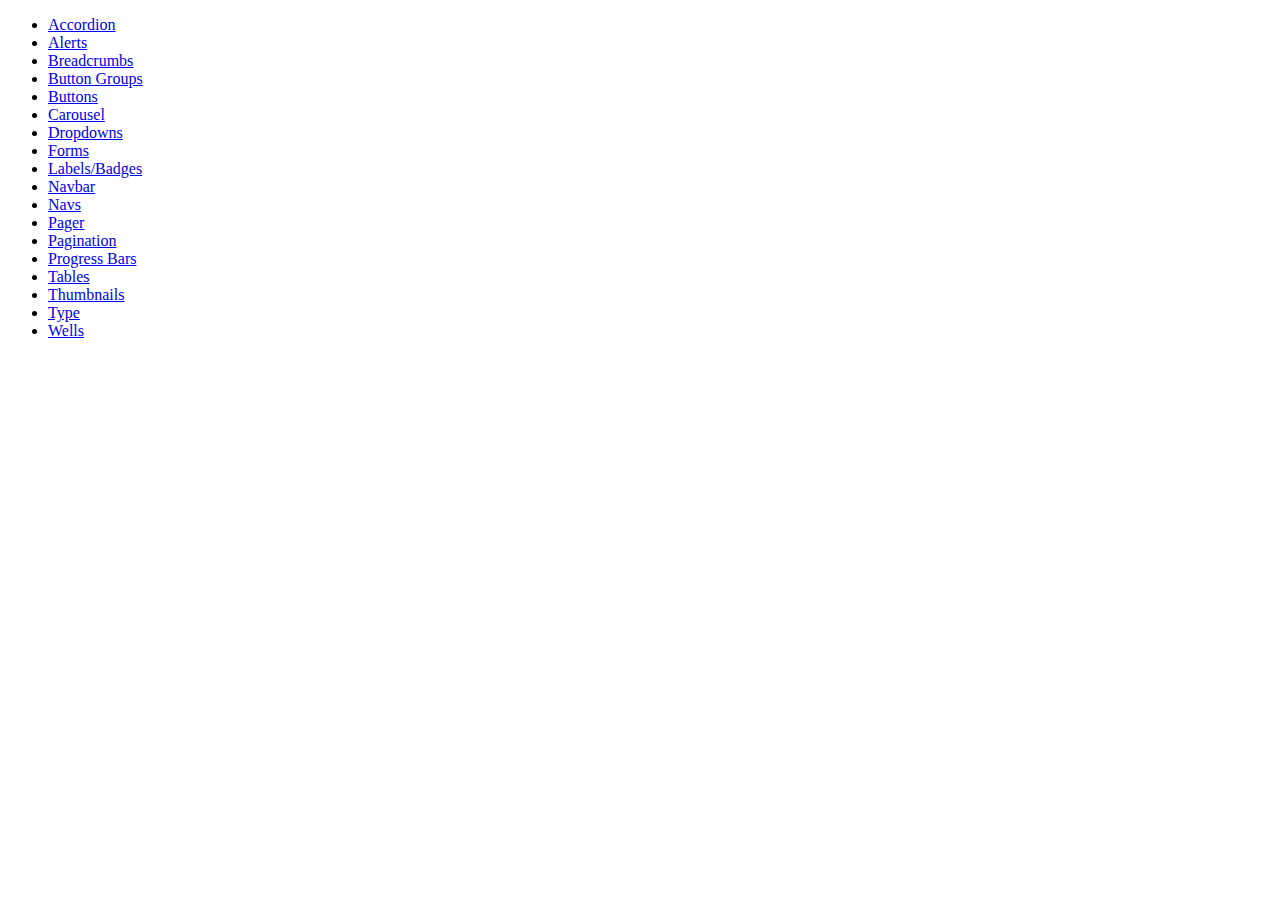
<file: components/ge-bootstrap/docs/index.html>
<!DOCTYPE html>
<html>
<head lang="en">
    <meta charset="UTF-8">
    <title>GE-Bootstrap Examples/Documentation</title>
</head>
<body>

<ul>
    <li><a href="accordion.html">Accordion</a></li>
    <li><a href="alerts.html">Alerts</a></li>
    <li><a href="breadcrumbs.html">Breadcrumbs</a></li>
    <li><a href="button-groups.html">Button Groups</a></li>
    <li><a href="buttons.html">Buttons</a></li>
    <li><a href="carousel.html">Carousel</a></li>
    <li><a href="dropdowns.html">Dropdowns</a></li>
    <li><a href="forms.html">Forms</a></li>
    <li><a href="labels-badges.html">Labels/Badges</a></li>
    <li><a href="navbar.html">Navbar</a></li>
    <li><a href="navs.html">Navs</a></li>
    <li><a href="pager.html">Pager</a></li>
    <li><a href="pagination.html">Pagination</a></li>
    <li><a href="progress-bars.html">Progress Bars</a></li>
    <li><a href="tables.html">Tables</a></li>
    <li><a href="thumbnails.html">Thumbnails</a></li>
    <li><a href="type.html">Type</a></li>
    <li><a href="wells.html">Wells</a></li>
</ul>
</body>
</html>
</file>
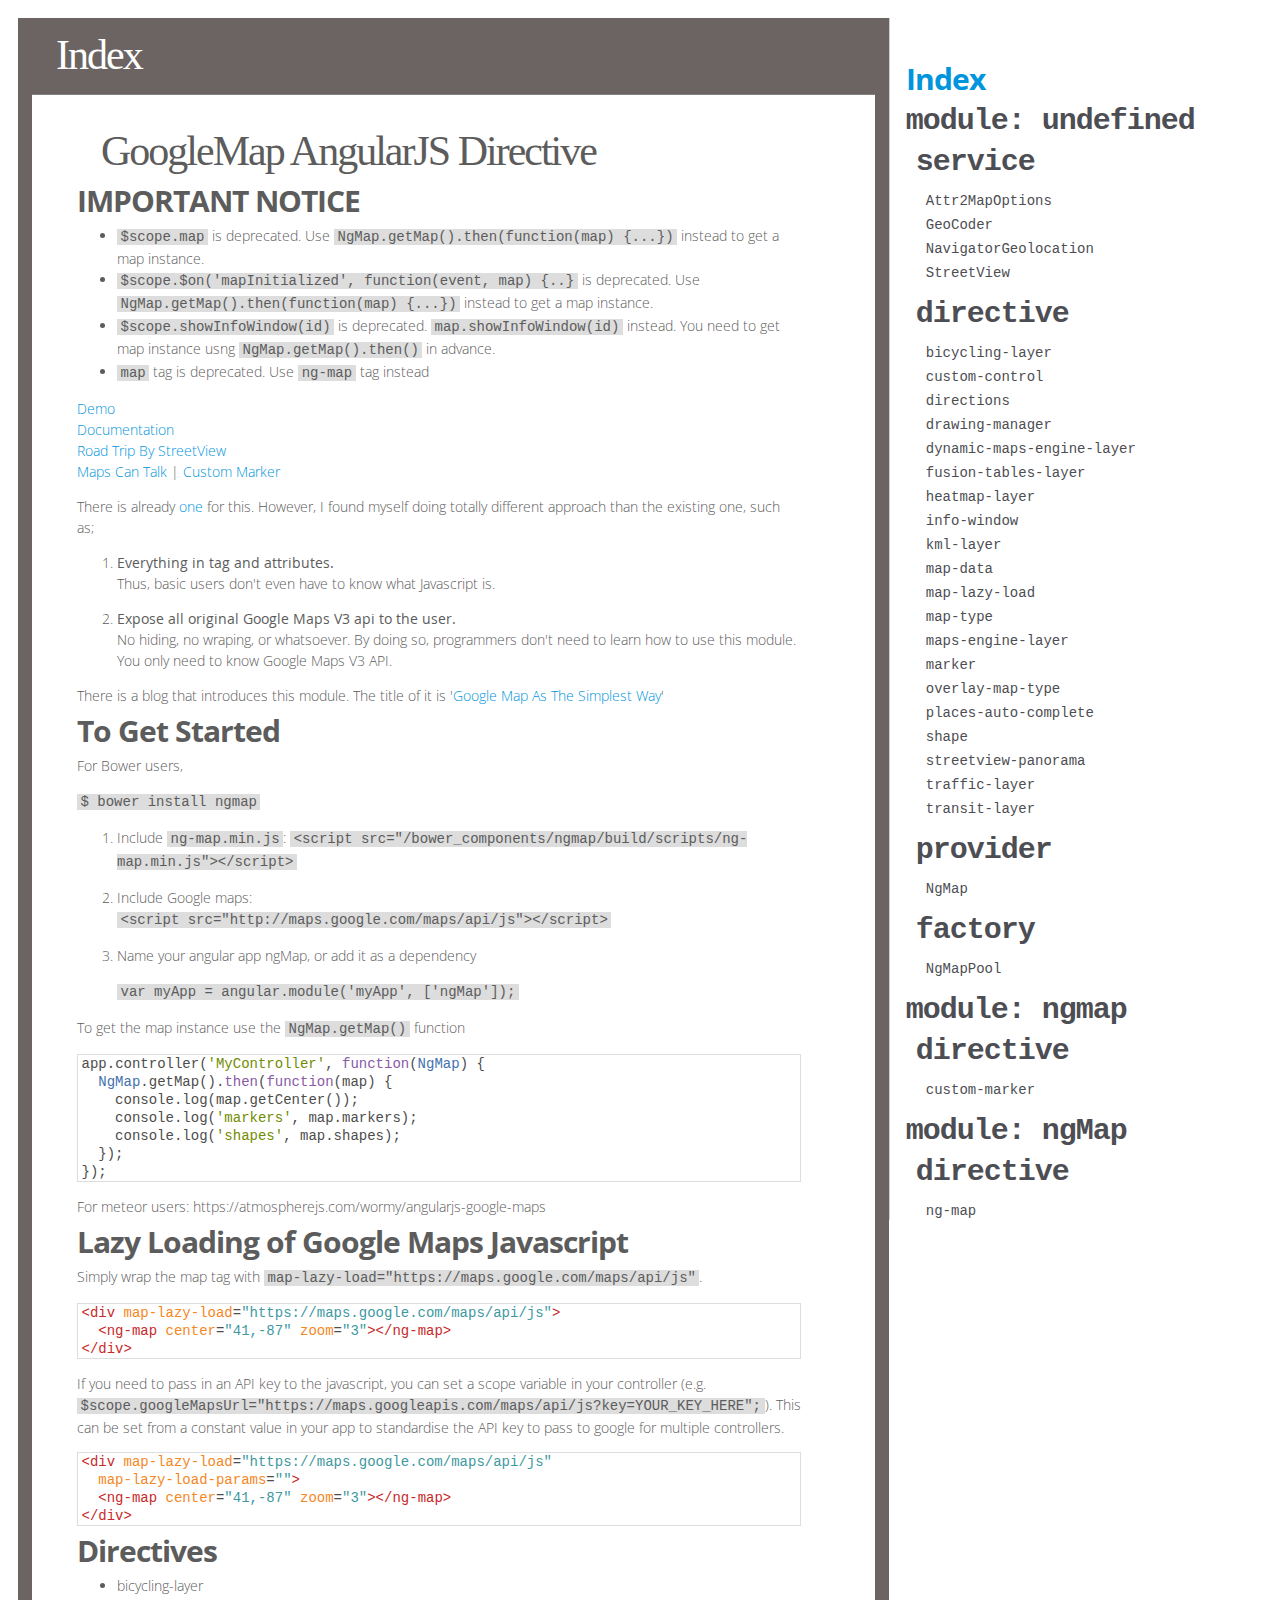
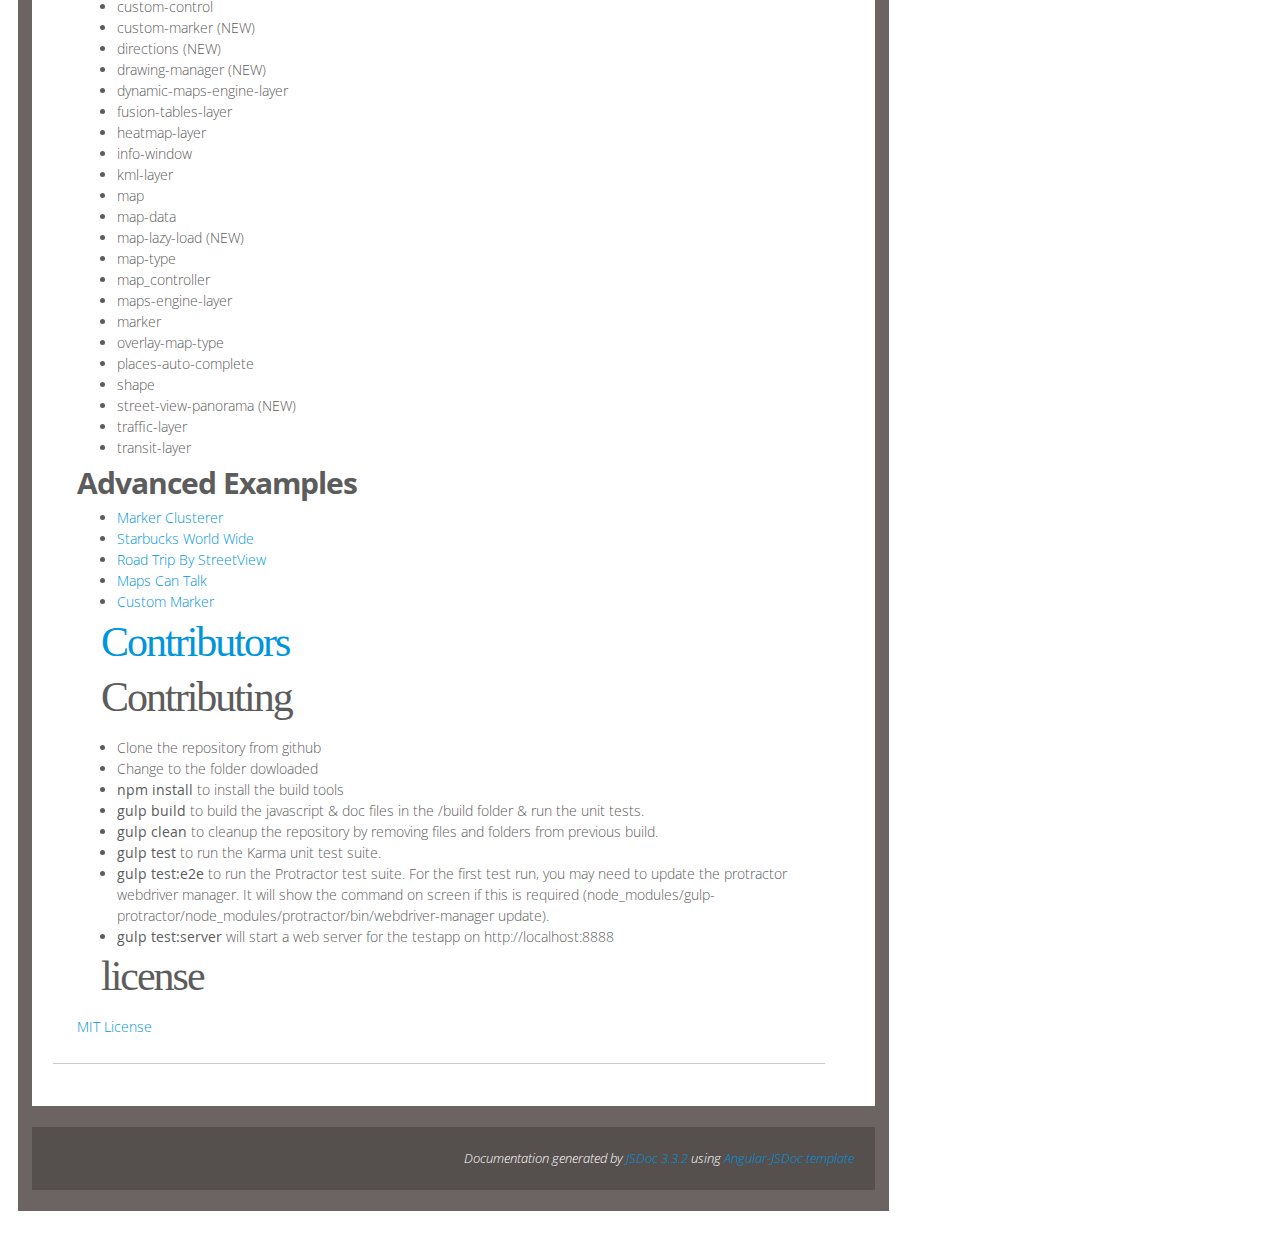
<file: components/ngmap/build/docs/index.html>
<!doctype html>
<html>
  <head>
    <title>JSDoc: Index</title>
    <link type="text/css" rel="stylesheet" href="css/jsdoc-default.css">
    <link href="css/prettify-tomorrow.css" type="text/css" rel="stylesheet">
    <link href="https://fonts.googleapis.com/css?family=Open+Sans:300italic,400italic,400,300,700" rel="stylesheet" type="text/css">
    <link href="css/custom.css" type="text/css" rel="stylesheet">
    <script src="js/prettify.js"></script>
    <script src="js/angular.min.js"></script>
  </head>
  <body ng-app="">
    <nav>
      <h2><a href="index.html">Index</a></h2>
      <ul class="module">
        <!-- undefined -->
        <h3>
          <a href="" ng-click="moduleundefined = !moduleundefined">
            module: undefined
          </a>
          <i ng-cloak="" ng-show="moduleundefined">+</i>
        </h3>
        <li id="undefined" ng-hide="moduleundefined">
          <ul class="group">
            <h3>
              <a href="" ng-click="undefinedservice = !undefinedservice">
                service
              </a>
              <i ng-cloak="" ng-show="undefinedservice">+</i>
            </h3>
            <ul ng-hide="undefinedservice">
              <li>
                <a href="Attr2MapOptions.html">Attr2MapOptions</a>
              </li><li>
                <a href="GeoCoder.html">GeoCoder</a>
              </li><li>
                <a href="NavigatorGeolocation.html">NavigatorGeolocation</a>
              </li><li>
                <a href="StreetView.html">StreetView</a>
              </li>
            </ul>
          </ul><ul class="group">
            <h3>
              <a href="" ng-click="undefineddirective = !undefineddirective">
                directive
              </a>
              <i ng-cloak="" ng-show="undefineddirective">+</i>
            </h3>
            <ul ng-hide="undefineddirective">
              <li>
                <a href="bicycling-layer.html">bicycling-layer</a>
              </li><li>
                <a href="custom-control.html">custom-control</a>
              </li><li>
                <a href="directions.html">directions</a>
              </li><li>
                <a href="drawing-manager.html">drawing-manager</a>
              </li><li>
                <a href="dynamic-maps-engine-layer.html">dynamic-maps-engine-layer</a>
              </li><li>
                <a href="fusion-tables-layer.html">fusion-tables-layer</a>
              </li><li>
                <a href="heatmap-layer.html">heatmap-layer</a>
              </li><li>
                <a href="info-window.html">info-window</a>
              </li><li>
                <a href="kml-layer.html">kml-layer</a>
              </li><li>
                <a href="map-data.html">map-data</a>
              </li><li>
                <a href="map-lazy-load.html">map-lazy-load</a>
              </li><li>
                <a href="map-type.html">map-type</a>
              </li><li>
                <a href="maps-engine-layer.html">maps-engine-layer</a>
              </li><li>
                <a href="marker.html">marker</a>
              </li><li>
                <a href="overlay-map-type.html">overlay-map-type</a>
              </li><li>
                <a href="places-auto-complete.html">places-auto-complete</a>
              </li><li>
                <a href="shape.html">shape</a>
              </li><li>
                <a href="streetview-panorama.html">streetview-panorama</a>
              </li><li>
                <a href="traffic-layer.html">traffic-layer</a>
              </li><li>
                <a href="transit-layer.html">transit-layer</a>
              </li>
            </ul>
          </ul><ul class="group">
            <h3>
              <a href="" ng-click="undefinedprovider = !undefinedprovider">
                provider
              </a>
              <i ng-cloak="" ng-show="undefinedprovider">+</i>
            </h3>
            <ul ng-hide="undefinedprovider">
              <li>
                <a href="NgMap.html">NgMap</a>
              </li>
            </ul>
          </ul><ul class="group">
            <h3>
              <a href="" ng-click="undefinedfactory = !undefinedfactory">
                factory
              </a>
              <i ng-cloak="" ng-show="undefinedfactory">+</i>
            </h3>
            <ul ng-hide="undefinedfactory">
              <li>
                <a href="NgMapPool.html">NgMapPool</a>
              </li>
            </ul>
          </ul>
        </li>
      </ul><ul class="module">
        <!-- ngmap -->
        <h3>
          <a href="" ng-click="modulengmap = !modulengmap">
            module: ngmap
          </a>
          <i ng-cloak="" ng-show="modulengmap">+</i>
        </h3>
        <li id="ngmap" ng-hide="modulengmap">
          <ul class="group">
            <h3>
              <a href="" ng-click="ngmapdirective = !ngmapdirective">
                directive
              </a>
              <i ng-cloak="" ng-show="ngmapdirective">+</i>
            </h3>
            <ul ng-hide="ngmapdirective">
              <li>
                <a href="ngmap.custom-marker.html">custom-marker</a>
              </li>
            </ul>
          </ul>
        </li>
      </ul><ul class="module">
        <!-- ng_ap -->
        <h3>
          <a href="" ng-click="moduleng_ap = !moduleng_ap">
            module: ngMap
          </a>
          <i ng-cloak="" ng-show="moduleng_ap">+</i>
        </h3>
        <li id="ngMap" ng-hide="moduleng_ap">
          <ul class="group">
            <h3>
              <a href="" ng-click="ng_apdirective = !ng_apdirective">
                directive
              </a>
              <i ng-cloak="" ng-show="ng_apdirective">+</i>
            </h3>
            <ul ng-hide="ng_apdirective">
              <li>
                <a href="ngMap.ng-map.html">ng-map</a>
              </li>
            </ul>
          </ul>
        </li>
      </ul>
    </nav>
    <div id="content" class="page-wrap">
      <h1 class="title">
        Index
      </h1>
      <div id="main" class="big-container">
        <!-- source code html -->
        <!-- index.html -->
        <section class="section-readme">
          <article>
            <h1>GoogleMap AngularJS Directive</h1><!--
[![Build Status](https://travis-ci.org/allenhwkim/angularjs-google-maps.png?branch=master)](https://travis-ci.org/allenhwkim/angularjs-google-maps)
-->
<h2>IMPORTANT NOTICE</h2><ul>
<li><code>$scope.map</code> is deprecated. Use <code>NgMap.getMap().then(function(map) {...})</code>
 instead to get a map instance.</li>
<li><code>$scope.$on('mapInitialized', function(event, map) {..}</code> is deprecated.
 Use <code>NgMap.getMap().then(function(map) {...})</code> instead to get a map instance.</li>
<li><code>$scope.showInfoWindow(id)</code> is deprecated. <code>map.showInfoWindow(id)</code> instead.
 You need to get map instance usng <code>NgMap.getMap().then()</code> in advance.</li>
<li><code>map</code> tag is deprecated. Use <code>ng-map</code> tag instead</li>
</ul>
<p><a href="http://ngmap.github.io">Demo</a><br><a href="https://rawgithub.com/allenhwkim/angularjs-google-maps/master/build/docs/index.html">Documentation</a><br><a href="https://rawgit.com/allenhwkim/angularjs-google-maps/master/testapp/street-view_road_trip.html">Road Trip By StreetView</a><br><a href="https://rawgit.com/allenhwkim/angularjs-google-maps/master/testapp/custom-marker.html">Maps Can Talk</a> |
<a href="https://rawgit.com/allenhwkim/angularjs-google-maps/master/testapp/custom-marker-2.html">Custom Marker</a>  </p>
<p>There is already <a href="https://github.com/nlaplante/angular-google-maps">one</a> for this. However, I found myself doing totally different approach than the existing one, such as;</p>
<ol>
<li><p><strong>Everything in tag and attributes.</strong><br>Thus, basic users don't even have to know what Javascript is. </p>
</li>
<li><p><strong>Expose all original Google Maps V3 api to the user.</strong><br>No hiding, no wraping, or whatsoever. 
By doing so, programmers don't need to learn how to use this module.
You only need to know Google Maps V3 API.</p>
</li>
</ol>
<p>There is a blog that introduces this module. The title of it is '<a href="http://allenhwkim.tumblr.com/post/70986888283/google-map-as-the-simplest-way">Google Map As The Simplest Way</a>'</p>
<h2>To Get Started</h2><p>For Bower users, </p>
<p>  <code>$ bower install ngmap</code></p>
<ol>
<li><p>Include <code>ng-map.min.js</code>:
<code>&lt;script src=&quot;/bower_components/ngmap/build/scripts/ng-map.min.js&quot;&gt;&lt;/script&gt;</code></p>
</li>
<li><p>Include Google maps:<br> <code>&lt;script src=&quot;http://maps.google.com/maps/api/js&quot;&gt;&lt;/script&gt;</code>  </p>
</li>
<li><p>Name your angular app ngMap, or add it as a dependency</p>
<p><code>var myApp = angular.module('myApp', ['ngMap']);</code></p>
</li>
</ol>
<p>To get the map instance use the <code>NgMap.getMap()</code> function</p>
<pre class="prettyprint source"><code>app.controller('MyController', function(NgMap) {
  NgMap.getMap().then(function(map) {
    console.log(map.getCenter());
    console.log('markers', map.markers);
    console.log('shapes', map.shapes);
  });
});</code></pre><p>For meteor users: https://atmospherejs.com/wormy/angularjs-google-maps</p>
<h2>Lazy Loading of Google Maps Javascript</h2><p>  Simply wrap the map tag with <code>map-lazy-load=&quot;https://maps.google.com/maps/api/js&quot;</code>.</p>
<pre class="prettyprint source"><code>&lt;div map-lazy-load=&quot;https://maps.google.com/maps/api/js&quot;>
  &lt;ng-map center=&quot;41,-87&quot; zoom=&quot;3&quot;>&lt;/ng-map>
&lt;/div></code></pre><p>  If you need to pass in an API key to the javascript, you can set a scope
  variable in your controller (e.g. <code>$scope.googleMapsUrl=&quot;https://maps.googleapis.com/maps/api/js?key=YOUR_KEY_HERE&quot;;</code>).
  This can be set from a constant value in your app to standardise the API key to pass to google for multiple controllers.</p>
<pre class="prettyprint source"><code>&lt;div map-lazy-load=&quot;https://maps.google.com/maps/api/js&quot;
  map-lazy-load-params=&quot;{{googleMapsUrl}}&quot;>
  &lt;ng-map center=&quot;41,-87&quot; zoom=&quot;3&quot;>&lt;/ng-map>
&lt;/div></code></pre><h2>Directives</h2><ul>
<li>bicycling-layer</li>
<li>custom-control</li>
<li>custom-marker (NEW)</li>
<li>directions (NEW)</li>
<li>drawing-manager (NEW)</li>
<li>dynamic-maps-engine-layer</li>
<li>fusion-tables-layer</li>
<li>heatmap-layer</li>
<li>info-window</li>
<li>kml-layer</li>
<li>map</li>
<li>map-data</li>
<li>map-lazy-load (NEW)</li>
<li>map-type</li>
<li>map_controller</li>
<li>maps-engine-layer</li>
<li>marker</li>
<li>overlay-map-type</li>
<li>places-auto-complete</li>
<li>shape</li>
<li>street-view-panorama (NEW)</li>
<li>traffic-layer</li>
<li>transit-layer</li>
</ul>
<h2>Advanced Examples</h2><ul>
<li><a href="https://rawgit.com/allenhwkim/angularjs-google-maps/master/testapp/marker-clusterer.html">Marker Clusterer</a></li>
<li><a href="https://rawgit.com/allenhwkim/angularjs-google-maps/master/testapp/map_app.html">Starbucks World Wide</a></li>
<li><a href="https://rawgit.com/allenhwkim/angularjs-google-maps/master/testapp/street-view_road_trip.html">Road Trip By StreetView</a></li>
<li><a href="https://rawgit.com/allenhwkim/angularjs-google-maps/master/testapp/custom-marker.html">Maps Can Talk</a></li>
<li><a href="https://rawgit.com/allenhwkim/angularjs-google-maps/master/testapp/custom-marker-2.html">Custom Marker</a></li>
</ul>
<h1><a href="CONTRIBUTORS.md">Contributors</a></h1><h1>Contributing</h1><ul>
<li>Clone the repository from github</li>
<li>Change to the folder dowloaded</li>
<li><strong>npm install</strong> to install the build tools</li>
<li><strong>gulp build</strong> to build the javascript &amp; doc files in the /build folder &amp; run the unit tests.</li>
<li><strong>gulp clean</strong> to cleanup the repository by removing files and folders from previous build.</li>
<li><strong>gulp test</strong> to run the Karma unit test suite.</li>
<li><strong>gulp test:e2e</strong> to run the Protractor test suite. For the first test run, you may need to update the protractor webdriver manager. It will show the command on screen if this is required (node_modules/gulp-protractor/node_modules/protractor/bin/webdriver-manager update).</li>
<li><strong>gulp test:server</strong> will start a web server for the testapp on http://localhost:8888</li>
</ul>
<h1>license</h1><p><a href="https://github.com/allenhwkim/angularjs-google-maps/blob/master/LICENSE">MIT License</a></p>
          </article>
        </section>
        <!-- class files -->
      </div>
      <footer style="clear:both">
        Documentation generated by
        <a href="https://github.com/jsdoc3/jsdoc">JSDoc 3.3.2</a>
        using
        <a href="https://github.com/allenhwkim/angular-jsdoc">Angular-JSDoc template</a>
      </footer>
    </div>
    <!--%= prettyJson %-->
    <script>
      prettyPrint();
      var lineNo = window.location.hash.match(/#line([0-9]+)$/);
      lineNo && document.querySelector("ol li:nth-child("+(lineNo[1])+")").scrollIntoView();
    </script>
  </body>
</html>
</file>
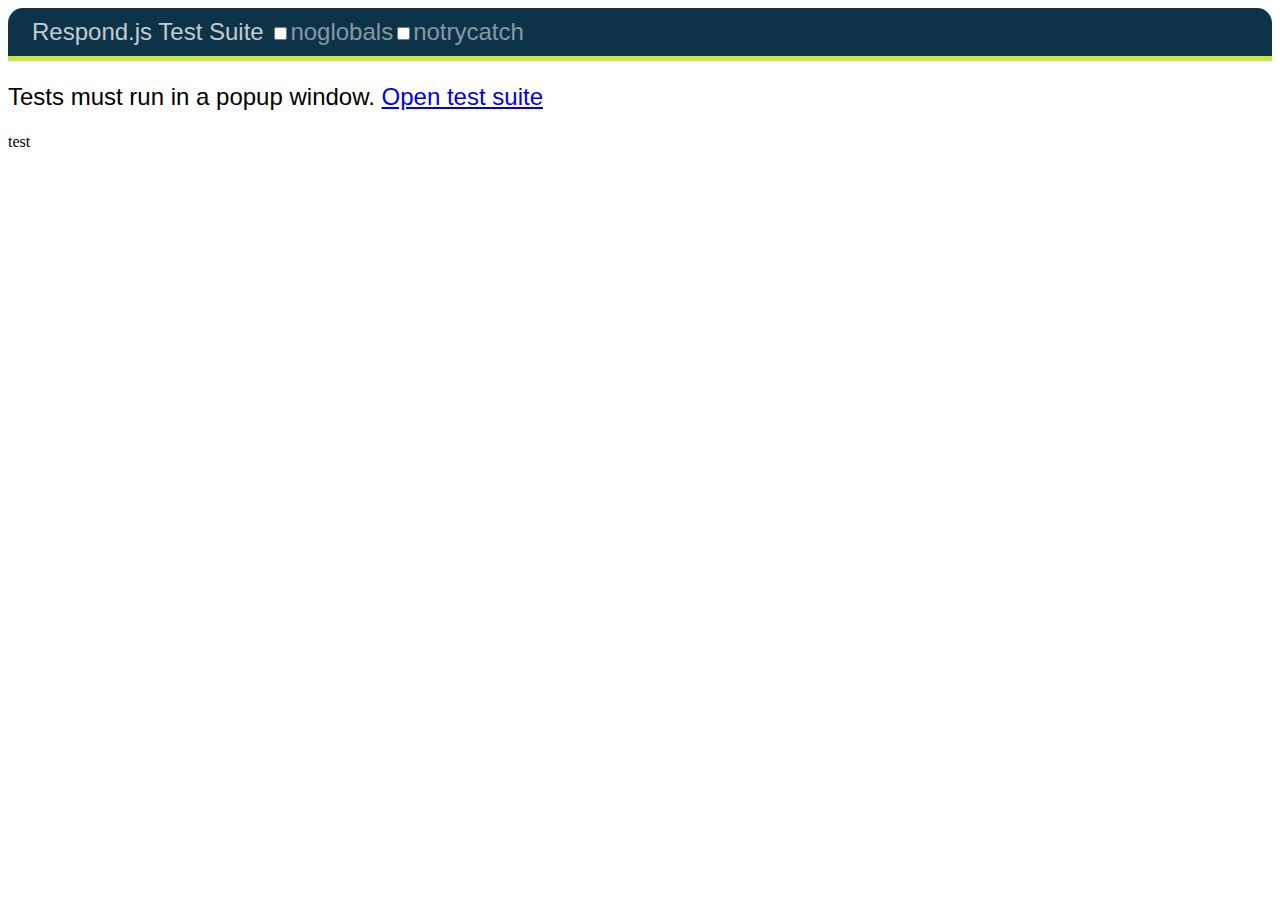
<file: components/respond/test/unit/index.html>
<!DOCTYPE html>
<html>
<head>
	<meta charset="utf-8" />
	<title>Respond.js Test Suite</title>
	<link rel="stylesheet" href="qunit/qunit.css" media="screen">
	<script src="qunit/qunit.js"></script>
	<link href="test.css" rel="stylesheet" />
	<link href="test2.css" media="screen and (min-width: 1200px)" rel="stylesheet" />
	<link href="test3.css" media="screen and (min-width: 87.5em)" rel="stylesheet" />
	<script src="../../respond.src.js"></script>
	<script src="tests.js"></script>

</head>
<body>
	<h1 id="qunit-header">Respond.js Test Suite</h1>
	<h2 id="qunit-banner"></h2>
	<div id="qunit-testrunner-toolbar"></div>
	<h2 id="qunit-userAgent"></h2>
	<ol id="qunit-tests"></ol>
	
	<!-- tests must run in new window -->
	<div id="launcher"></div>
	
	<!-- elem for applying css via queries -->
	<div id="testelem" class="foo">test</div>
	
</body>
</html>
</file>
<file: components/ngmap/build/docs/css/jsdoc-default.css>
/**
 * This is enhanced theme by Umut Topuzoglu<https://github.com/ulocl>. Thanks, Umut
 */
@font-face {
    font-family: 'Open Sans';
    font-weight: normal;
    font-style: normal;
    src: url('../fonts/OpenSans-Regular-webfont.eot');
    src:
        local('Open Sans'),
        local('OpenSans'),
        url('../fonts/OpenSans-Regular-webfont.eot?#iefix') format('embedded-opentype'),
        url('../fonts/OpenSans-Regular-webfont.woff') format('woff'),
        url('../fonts/OpenSans-Regular-webfont.svg#open_sansregular') format('svg');
}

@font-face {
    font-family: 'Open Sans Light';
    font-weight: normal;
    font-style: normal;
    src: url('../fonts/OpenSans-Light-webfont.eot');
    src:
        local('Open Sans Light'),
        local('OpenSans Light'),
        url('../fonts/OpenSans-Light-webfont.eot?#iefix') format('embedded-opentype'),
        url('../fonts/OpenSans-Light-webfont.woff') format('woff'),
        url('../fonts/OpenSans-Light-webfont.svg#open_sanslight') format('svg');
}

* { box-sizing: border-box }

html
{
    overflow: auto;
    background-color: #fff;
    font-size: 14px;
}

body
{
    font-family: 'Open Sans', sans-serif;
    line-height: 1.5;
    color: #4d4e53;
    background-color: white;
}

a, a:visited, a:active {
    color: #0095dd;
    text-decoration: none;
}

a:hover {
    text-decoration: underline;
}

header
{
    display: block;
    padding: 0px 4px;
}

tt, code, kbd, samp {
    font-family: Consolas, Monaco, 'Andale Mono', monospace;
    padding: 0 0.25em;
    background-color: #ddd;
}

.class-description {
    font-size: 130%;
    line-height: 140%;
    margin-bottom: 1em;
    margin-top: 1em;
}

.class-description:empty {
    margin: 0;
}

#main {
    float: left;
    width: 70%;
    padding-right: 20px;
}

article dl {
    margin-bottom: 40px;
}

section
{
    display: block;
    background-color: #fff;
    padding: 12px 24px;
    border-bottom: 1px solid #ccc;
    margin-right: 30px;
}

.variation {
    display: none;
}

.signature-attributes {
    font-size: 60%;
    color: #aaa;
    font-style: italic;
    font-weight: lighter;
}

nav
{
    display: block;
    float: right;
    margin-top: 28px;
    width: 30%;
    box-sizing: border-box;
    border-left: 1px solid #ccc;
    padding-left: 16px;
}

nav ul {
    font-family: 'Lucida Grande', 'Lucida Sans Unicode', arial, sans-serif;
    font-size: 100%;
    line-height: 17px;
    padding: 0;
    margin: 0;
    list-style-type: none;
}

nav ul a, nav ul a:visited, nav ul a:active {
    font-family: Consolas, Monaco, 'Andale Mono', monospace;
    line-height: 18px;
    color: #4D4E53;
}

nav h3 {
    margin-top: 12px;
}

nav ul {
    margin-top: 1.5em;
}

nav li {
    margin-top: 6px;
    margin-left: 10px;
}

footer {
    display: block;
    padding: 6px;
    margin-top: 12px;
    font-style: italic;
    font-size: 90%;
}

h1, h2, h3, h4 {
    font-weight: 200;
    margin: 0;
}

h1
{
    font-family: 'Open Sans Light', sans-serif;
    font-size: 48px;
    letter-spacing: -2px;
    margin: 12px 24px 20px;
}

h2, h3
{
    font-size: 30px;
    font-weight: 700;
    letter-spacing: -1px;
    margin-bottom: 12px;
}

h4
{
    font-size: 18px;
    letter-spacing: -0.33px;
    margin-bottom: 12px;
    color: #4d4e53;
}

h5, .container-overview .subsection-title
{
    font-size: 120%;
    font-weight: bold;
    letter-spacing: -0.01em;
    margin: 8px 0 3px 0;
}

h6
{
    font-size: 100%;
    letter-spacing: -0.01em;
    margin: 6px 0 3px 0;
    font-style: italic;
}

.ancestors { color: #999; }
.ancestors a
{
    color: #999 !important;
    text-decoration: none;
}

.clear
{
    clear: both;
}

.important
{
    font-weight: bold;
    color: #950B02;
}

.yes-def {
    text-indent: -1000px;
}

.type-signature {
    color: #aaa;
}

.name, .signature {
    font-family: Consolas, Monaco, 'Andale Mono', monospace;
}

.details { margin-top: 14px; border-left: 2px solid #DDD; }
.details dt { width: 120px; float: left; padding-left: 10px;  padding-top: 6px; }
.details dd { margin-left: 70px; }
.details ul { margin: 0; }
.details ul { list-style-type: none; }
.details li { margin-left: 30px; padding-top: 6px; }
.details pre.prettyprint { margin: 0 }
.details .object-value { padding-top: 0; }

.description {
    margin-bottom: 1em;
    margin-top: 1em;
}

.code-caption
{
    font-style: italic;
    font-size: 107%;
    margin: 0;
}

.prettyprint
{
    border: 1px solid #ddd;
    width: 80%;
    overflow: auto;
}

.prettyprint.source {
    width: inherit;
}

.prettyprint code
{
    font-size: 100%;
    line-height: 18px;
    display: block;
    margin: 0;
    background-color: #fff;
    color: #4D4E53;
}

.prettyprint code span.line
{
  display: inline-block;
}

.prettyprint.linenums
{
  padding-left: 70px;
  -webkit-user-select: none;
  -moz-user-select: none;
  -ms-user-select: none;
  user-select: none;
}

.prettyprint.linenums ol
{
  padding-left: 0;
}

.prettyprint.linenums li
{
  border-left: 3px #ddd solid;
}

.prettyprint.linenums li.selected,
.prettyprint.linenums li.selected *
{
  background-color: lightyellow;
}

.prettyprint.linenums li *
{
  -webkit-user-select: text;
  -moz-user-select: text;
  -ms-user-select: text;
  user-select: text;
}

.params, .props
{
    border-spacing: 0;
    border: 0;
    border-collapse: collapse;
}

.params .name, .props .name, .name code {
    color: #4D4E53;
    font-family: Consolas, Monaco, 'Andale Mono', monospace;
    font-size: 100%;
}

.params td, .params th, .props td, .props th
{
    border: 1px solid #ddd;
    margin: 0px;
    text-align: left;
    vertical-align: top;
    padding: 4px 6px;
    display: table-cell;
}

.params thead tr, .props thead tr
{
    background-color: #ddd;
    font-weight: bold;
}

.params .params thead tr, .props .props thead tr
{
    background-color: #fff;
    font-weight: bold;
}

.params th, .props th { border-right: 1px solid #aaa; }
.params thead .last, .props thead .last { border-right: 1px solid #ddd; }

.params td.description > p:first-child,
.props td.description > p:first-child
{
    margin-top: 0;
    padding-top: 0;
}

.params td.description > p:last-child,
.props td.description > p:last-child
{
    margin-bottom: 0;
    padding-bottom: 0;
}

.disabled {
    color: #454545;
}
</file>
<file: components/ngmap/build/docs/css/prettify-tomorrow.css>
/* Tomorrow Theme */
/* Original theme - https://github.com/chriskempson/tomorrow-theme */
/* Pretty printing styles. Used with prettify.js. */
/* SPAN elements with the classes below are added by prettyprint. */
/* plain text */
.pln {
  color: #4d4d4c; }

@media screen {
  /* string content */
  .str {
    color: #718c00; }

  /* a keyword */
  .kwd {
    color: #8959a8; }

  /* a comment */
  .com {
    color: #8e908c; }

  /* a type name */
  .typ {
    color: #4271ae; }

  /* a literal value */
  .lit {
    color: #f5871f; }

  /* punctuation */
  .pun {
    color: #4d4d4c; }

  /* lisp open bracket */
  .opn {
    color: #4d4d4c; }

  /* lisp close bracket */
  .clo {
    color: #4d4d4c; }

  /* a markup tag name */
  .tag {
    color: #c82829; }

  /* a markup attribute name */
  .atn {
    color: #f5871f; }

  /* a markup attribute value */
  .atv {
    color: #3e999f; }

  /* a declaration */
  .dec {
    color: #f5871f; }

  /* a variable name */
  .var {
    color: #c82829; }

  /* a function name */
  .fun {
    color: #4271ae; } }
/* Use higher contrast and text-weight for printable form. */
@media print, projection {
  .str {
    color: #060; }

  .kwd {
    color: #006;
    font-weight: bold; }

  .com {
    color: #600;
    font-style: italic; }

  .typ {
    color: #404;
    font-weight: bold; }

  .lit {
    color: #044; }

  .pun, .opn, .clo {
    color: #440; }

  .tag {
    color: #006;
    font-weight: bold; }

  .atn {
    color: #404; }

  .atv {
    color: #060; } }
/* Style */
/*
pre.prettyprint {
  background: white;
  font-family: Consolas, Monaco, 'Andale Mono', monospace;
  font-size: 12px;
  line-height: 1.5;
  border: 1px solid #ccc;
  padding: 10px; }
*/

/* Specify class=linenums on a pre to get line numbering */
ol.linenums {
  margin-top: 0;
  margin-bottom: 0; }

/* IE indents via margin-left */
li.L0,
li.L1,
li.L2,
li.L3,
li.L4,
li.L5,
li.L6,
li.L7,
li.L8,
li.L9 {
  /* */ }

/* Alternate shading for lines */
li.L1,
li.L3,
li.L5,
li.L7,
li.L9 {
  /* */ }
</file>
<file: components/ngmap/build/docs/css/custom.css>
html * {
    box-sizing: border-box;
    -ms-box-sizing: border-box;
    -moz-box-sizing: border-box;
    -webkit-box-sizing: border-box;
}

body {
    font-family: "Open Sans", "Helvetica Neue", "Helvetica", "Arial", sans-serif;
    font-weight: 300;
    font-size: 1rem;
    line-height: 1.5rem;
    color: #5c5c5c;
    background-color: white;
    padding: 10px;
}

h1 {
    font-family: "Arquitecta";
    font-size: 3rem;
    line-height: 3rem;
    margin-top: 3.1875rem;
    margin-bottom: 1.3125rem;
    font-weight: 300;
}

footer {
    margin: 0rem;
    padding: 1.5rem;
    text-align: right;
    background-color: #554f4e;
    overflow-y: auto;
    color: #fff;
}

nav {
    margin-top: 0px;
    padding-top: 50px;
    background-color: #fff;
}

#main {
   float: none;
   width: auto;
}

.page-wrap {
    padding: 1.5rem 14px;
    margin-bottom: 0rem;
    background-color: #6c6463;
    width: 70%;
}
.page-wrap h1 {
    margin-top: -0.375rem;
    color: #FFFFFF;
}
.page-wrap #main h1 {
  color: inherit;
}

.big-container {
    padding: 0rem;
    background-color: #FFFFFF;
    border-top: solid 1px #828282;
    min-height: 24rem;
    overflow: hidden;
    background-repeat: repeat-x;
    background-position: top;
    margin-bottom: 1.5rem;
    padding: 2.0rem 1.5rem 3rem 1.5rem;
}
</file>
<file: components/respond/test/unit/test.css>
.launcher #qunit-testrunner-toolbar,
.launcher #qunit-userAgent,
.launcher #qunit-tests,
.launcher #qunit-testresult {
	display: none;
}
.launcher #launcher {

	font: 1.5em/1 bold Helvetica, sans-serif;
}

#testelem {
	width: 50px;
	display: block;
}

/* a style like this should never apply in IE. If it does, tests will fail */
@media screen and (view-mode: minimized) {
	#testelem {
		width: 10px !important;
	}
}

/*styles for 480px and up - media type purposely left out here to test that in the process */
@media (min-width: 480px) {
	#testelem {
		width: 150px;
	}
	#testelem[class=foo] {
		height: 200px;
	}
}

/*styles for 500px and under*/
@media screen and (max-width: 460px) {
	#testelem {
		height: 150px;
	}
}

/* testing em unit support - 33em should be 528px and 35em should be 560px in IE with default font settings */
@media screen and (min-width: 33em) and (max-width: 35em) {
	#testelem {
		width: 12px;
	}
}



/*styles for 620px and up */
@media only screen and (min-width: 620px) {
	#testelem {
		width: 250px;
	}
}


/*styles for 760px and up */
@media only print, only screen and (min-width: 760px) {
	#testelem {
		width: 350px;
	}
}


/*styles for print that shouldn't apply */
@media only print and (min-width: 800px) {
	#testelem {
		width: 500px;
	}
}
</file>
<file: components/respond/test/unit/test2.css>
/* this stylesheet was referenced via a link that had a media attr defined
it should only apply on window > 1200px */
#testelem {
	width: 16px;
}
</file>
<file: components/respond/test/unit/test3.css>
/* this stylesheet was referenced via a link that had a media attr defined
it should only apply on screen > 87.5em (1400px) */
#testelem {
	width: 25px;
}
</file>
<file: components/respond/test/unit/qunit/qunit.css>
/**
 * QUnit v1.3.0pre - A JavaScript Unit Testing Framework
 *
 * http://docs.jquery.com/QUnit
 *
 * Copyright (c) 2011 John Resig, Jörn Zaefferer
 * Dual licensed under the MIT (MIT-LICENSE.txt)
 * or GPL (GPL-LICENSE.txt) licenses.
 */

/** Font Family and Sizes */

#qunit-tests, #qunit-header, #qunit-banner, #qunit-testrunner-toolbar, #qunit-userAgent, #qunit-testresult {
	font-family: "Helvetica Neue Light", "HelveticaNeue-Light", "Helvetica Neue", Calibri, Helvetica, Arial, sans-serif;
}

#qunit-testrunner-toolbar, #qunit-userAgent, #qunit-testresult, #qunit-tests li { font-size: small; }
#qunit-tests { font-size: smaller; }


/** Resets */

#qunit-tests, #qunit-tests ol, #qunit-header, #qunit-banner, #qunit-userAgent, #qunit-testresult {
	margin: 0;
	padding: 0;
}


/** Header */

#qunit-header {
	padding: 0.5em 0 0.5em 1em;

	color: #8699a4;
	background-color: #0d3349;

	font-size: 1.5em;
	line-height: 1em;
	font-weight: normal;

	border-radius: 15px 15px 0 0;
	-moz-border-radius: 15px 15px 0 0;
	-webkit-border-top-right-radius: 15px;
	-webkit-border-top-left-radius: 15px;
}

#qunit-header a {
	text-decoration: none;
	color: #c2ccd1;
}

#qunit-header a:hover,
#qunit-header a:focus {
	color: #fff;
}

#qunit-banner {
	height: 5px;
}

#qunit-testrunner-toolbar {
	padding: 0.5em 0 0.5em 2em;
	color: #5E740B;
	background-color: #eee;
}

#qunit-userAgent {
	padding: 0.5em 0 0.5em 2.5em;
	background-color: #2b81af;
	color: #fff;
	text-shadow: rgba(0, 0, 0, 0.5) 2px 2px 1px;
}


/** Tests: Pass/Fail */

#qunit-tests {
	list-style-position: inside;
}

#qunit-tests li {
	padding: 0.4em 0.5em 0.4em 2.5em;
	border-bottom: 1px solid #fff;
	list-style-position: inside;
}

#qunit-tests.hidepass li.pass, #qunit-tests.hidepass li.running  {
	display: none;
}

#qunit-tests li strong {
	cursor: pointer;
}

#qunit-tests li a {
	padding: 0.5em;
	color: #c2ccd1;
	text-decoration: none;
}
#qunit-tests li a:hover,
#qunit-tests li a:focus {
	color: #000;
}

#qunit-tests ol {
	margin-top: 0.5em;
	padding: 0.5em;

	background-color: #fff;

	border-radius: 15px;
	-moz-border-radius: 15px;
	-webkit-border-radius: 15px;

	box-shadow: inset 0px 2px 13px #999;
	-moz-box-shadow: inset 0px 2px 13px #999;
	-webkit-box-shadow: inset 0px 2px 13px #999;
}

#qunit-tests table {
	border-collapse: collapse;
	margin-top: .2em;
}

#qunit-tests th {
	text-align: right;
	vertical-align: top;
	padding: 0 .5em 0 0;
}

#qunit-tests td {
	vertical-align: top;
}

#qunit-tests pre {
	margin: 0;
	white-space: pre-wrap;
	word-wrap: break-word;
}

#qunit-tests del {
	background-color: #e0f2be;
	color: #374e0c;
	text-decoration: none;
}

#qunit-tests ins {
	background-color: #ffcaca;
	color: #500;
	text-decoration: none;
}

/*** Test Counts */

#qunit-tests b.counts                       { color: black; }
#qunit-tests b.passed                       { color: #5E740B; }
#qunit-tests b.failed                       { color: #710909; }

#qunit-tests li li {
	margin: 0.5em;
	padding: 0.4em 0.5em 0.4em 0.5em;
	background-color: #fff;
	border-bottom: none;
	list-style-position: inside;
}

/*** Passing Styles */

#qunit-tests li li.pass {
	color: #5E740B;
	background-color: #fff;
	border-left: 26px solid #C6E746;
}

#qunit-tests .pass                          { color: #528CE0; background-color: #D2E0E6; }
#qunit-tests .pass .test-name               { color: #366097; }

#qunit-tests .pass .test-actual,
#qunit-tests .pass .test-expected           { color: #999999; }

#qunit-banner.qunit-pass                    { background-color: #C6E746; }

/*** Failing Styles */

#qunit-tests li li.fail {
	color: #710909;
	background-color: #fff;
	border-left: 26px solid #EE5757;
	white-space: pre;
}

#qunit-tests > li:last-child {
	border-radius: 0 0 15px 15px;
	-moz-border-radius: 0 0 15px 15px;
	-webkit-border-bottom-right-radius: 15px;
	-webkit-border-bottom-left-radius: 15px;
}

#qunit-tests .fail                          { color: #000000; background-color: #EE5757; }
#qunit-tests .fail .test-name,
#qunit-tests .fail .module-name             { color: #000000; }

#qunit-tests .fail .test-actual             { color: #EE5757; }
#qunit-tests .fail .test-expected           { color: green;   }

#qunit-banner.qunit-fail                    { background-color: #EE5757; }


/** Result */

#qunit-testresult {
	padding: 0.5em 0.5em 0.5em 2.5em;

	color: #2b81af;
	background-color: #D2E0E6;

	border-bottom: 1px solid white;
}

/** Fixture */

#qunit-fixture {
	position: absolute;
	top: -10000px;
	left: -10000px;
}
</file>
